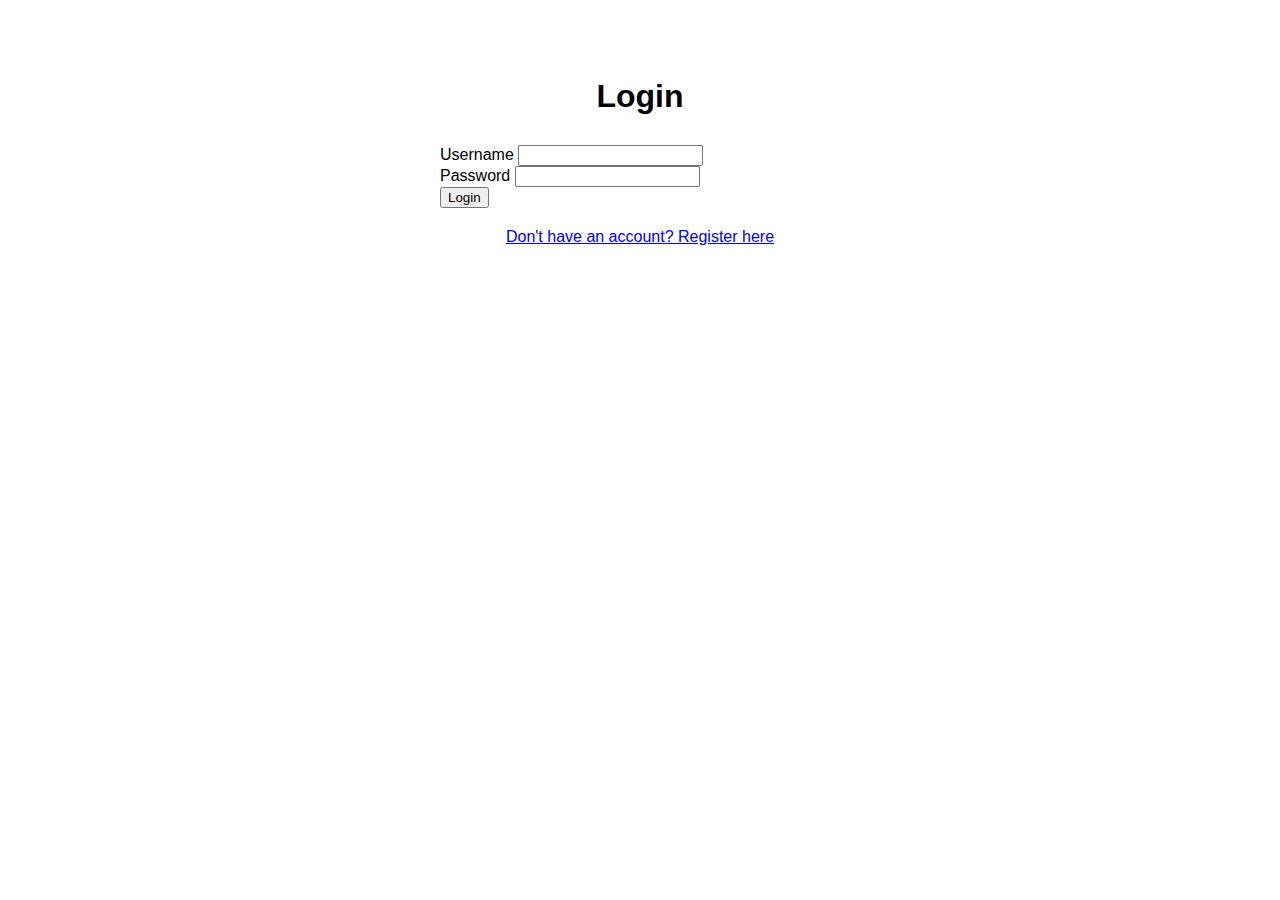
<file: templates/login.html>
<!-- login.html -->

<!DOCTYPE html>
<html lang="en">
<head>
  <meta charset="UTF-8">
  <meta name="viewport" content="width=device-width, initial-scale=1.0">
  <title>Login</title>
  <link rel="stylesheet" href="https://cdn.jsdelivr.net/npm/bootstrap@5.3.0-alpha1/dist/css/bootstrap.min.css" integrity="sha384-GLhlTQ8iRABdZLl6O3oVMWSktQOp6b7In1Zl3/Jr59b6EGGoI1aFkw7cmDA6j6gD" crossorigin="anonymous">
  <style>
    body {
      font-family: Arial, sans-serif;
    }

    .container {
      max-width: 400px;
      margin: 0 auto;
      padding: 20px;
    }

    h1 {
      text-align: center;
      margin-top: 50px;
    }

    form {
      margin-top: 30px;
    }

    .register-link {
      text-align: center;
      margin-top: 20px;
    }
  </style>
</head>
<body>
  <div class="container">
    <h1>Login</h1>
    <form id="loginForm" action="login.php" method="post">
      <div class="mb-3">
        <label for="username" class="form-label">Username</label>
        <input type="text" id="username" name="username" class="form-control" required>
      </div>
      <div class="mb-3">
        <label for="password" class="form-label">Password</label>
        <input type="password" id="password" name="password" class="form-control" required>
      </div>
      <button type="submit" class="btn btn-primary">Login</button>
    </form>
    <div class="register-link">
      <a href="/register.html">Don't have an account? Register here</a>
    </div>
  </div>

  <script>
    // ... (login form submission script)
  </script>
</body>
</html>
</file>
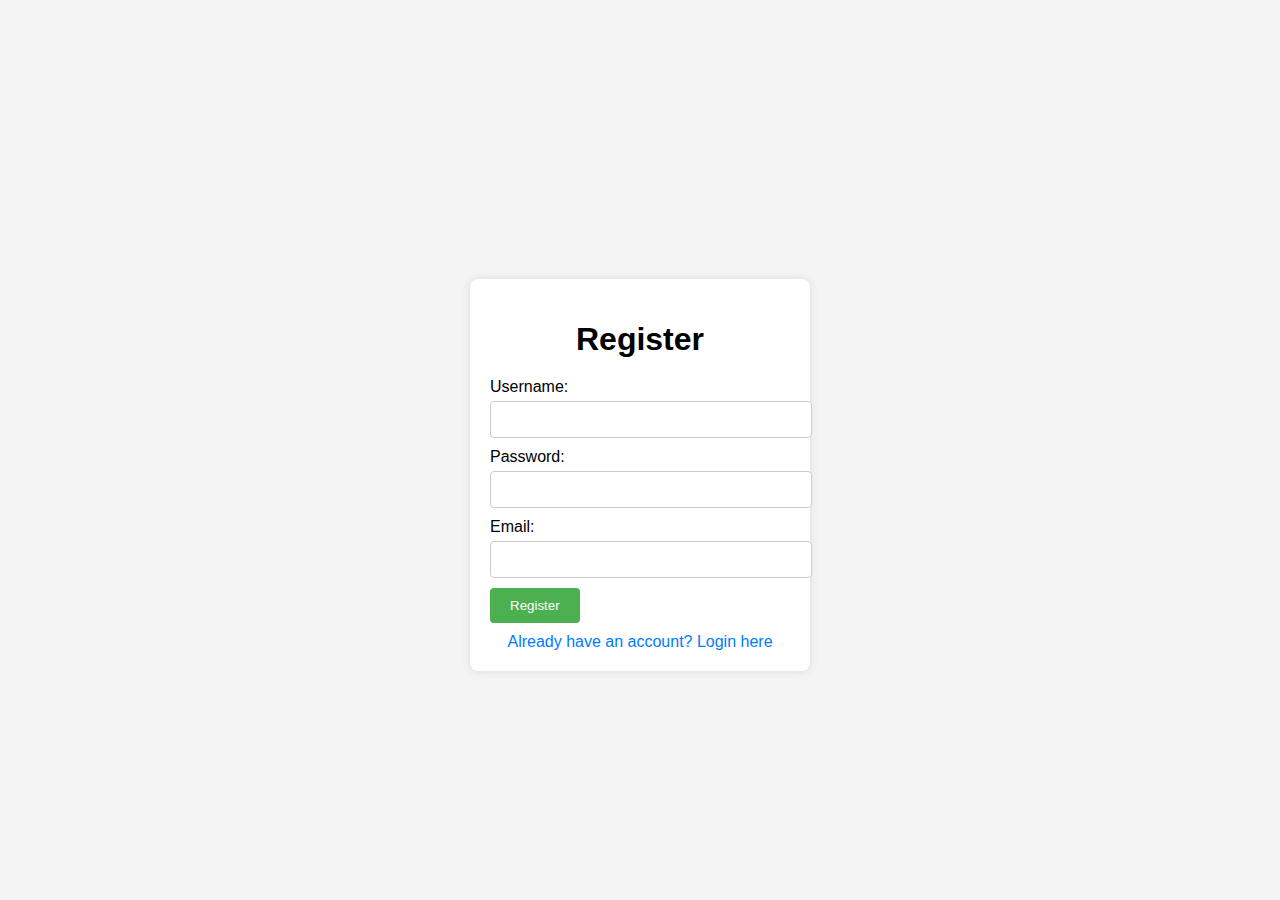
<file: templates/register.html>
<!-- register.html -->

<!DOCTYPE html>
<html lang="en">
<head>
  <meta charset="UTF-8">
  <meta name="viewport" content="width=device-width, initial-scale=1.0">
  <title>Register</title>
  <style>
    body {
      font-family: Arial, sans-serif;
      font-size: 16px;
      margin: 0;
      padding: 0;
      display: flex;
      justify-content: center;
      align-items: center;
      height: 100vh;
      background-color: #f4f4f4;
    }

    form {
      background-color: #fff;
      padding: 20px;
      border-radius: 8px;
      box-shadow: 0 0 10px rgba(0, 0, 0, 0.1);
      width: 300px;
      margin-top: 50px;
    }

    h1 {
      text-align: center;
      margin-bottom: 20px;
    }

    label {
      display: block;
      margin-bottom: 5px;
    }

    input[type="text"],
    input[type="password"],
    input[type="email"] {
      width: 100%;
      padding: 10px;
      margin-bottom: 10px;
      border: 1px solid #ccc;
      border-radius: 4px;
    }

    button {
      padding: 10px 20px;
      background-color: #4CAF50;
      color: #fff;
      border: none;
      border-radius: 4px;
      cursor: pointer;
    }

    button:hover {
      background-color: #45a049;
    }

    a {
      display: block;
      text-align: center;
      margin-top: 10px;
      color: #007bff;
      text-decoration: none;
    }

    a:hover {
      text-decoration: underline;
    }
  </style>
</head>
<body>
  <form id="registerForm" action="register.php" method="post">
    <h1>Register</h1>
    <label for="username">Username:</label>
    <input type="text" id="username" name="username" required>
    <label for="password">Password:</label>
    <input type="password" id="password" name="password" required>
    <label for="email">Email:</label>
    <input type="email" id="email" name="email" required>
    <button type="submit">Register</button>
    <a href="login.html">Already have an account? Login here</a>
  </form>

  <script>
    document.getElementById('registerForm').addEventListener('submit', async (event) => {
      event.preventDefault();

      const formData = new FormData(event.target);
      const response = await fetch('register.php', {
        method: 'POST',
        body: formData
      });

      if (response.ok) {
        const data = await response.json();
        if (data.success) {
          alert('Registration successful!');
          window.location.href = 'login.html';
        } else {
          alert('Registration failed. Please try again.');
        }
      } else {
        console.error('Error registering user:', response.statusText);
      }
    });
  </script>
</body>
</html>
</file>
